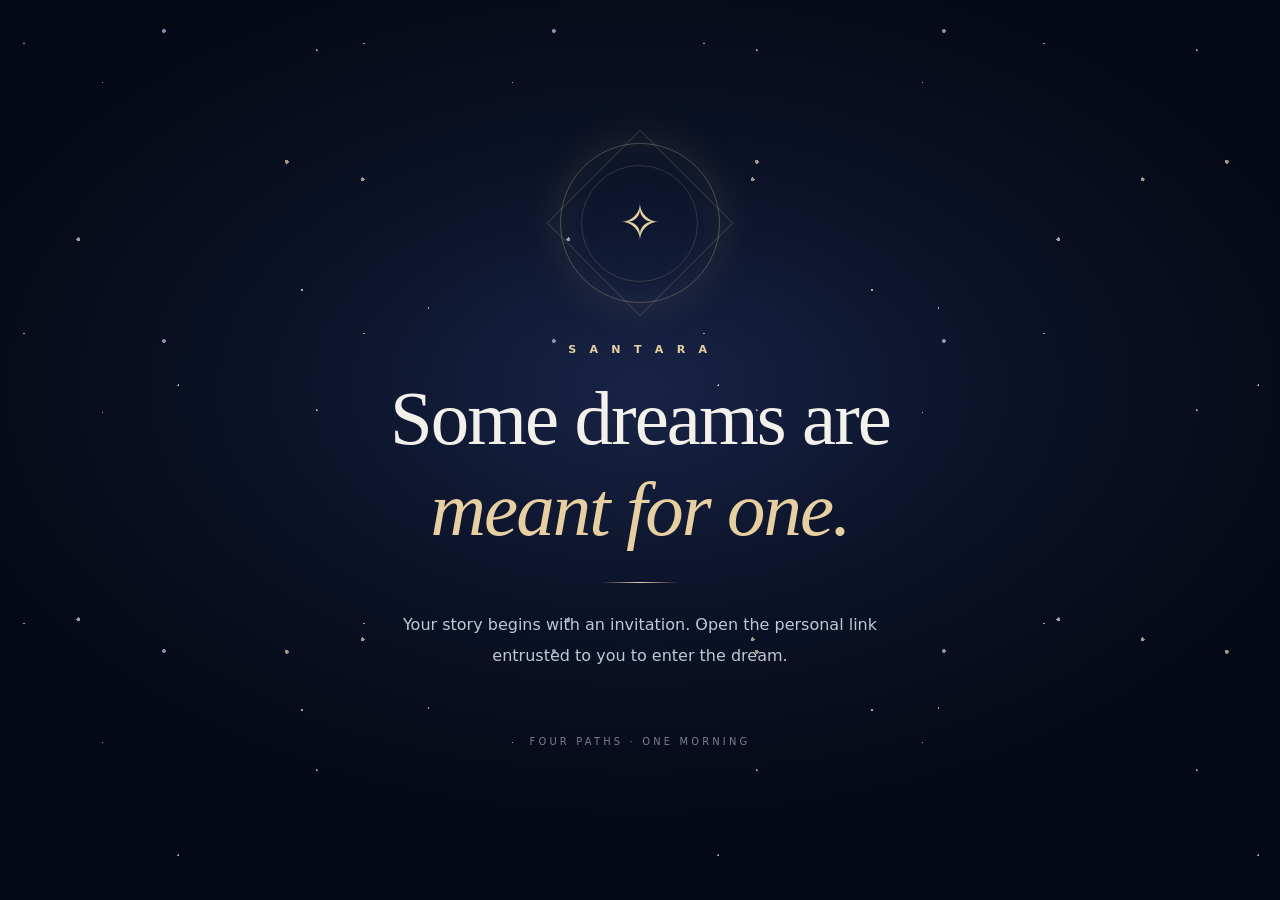
<file: index.html>
<!doctype html>
<html lang="en">
<head>
  <meta charset="utf-8">
  <meta name="viewport" content="width=device-width, initial-scale=1">
  <meta name="theme-color" content="#080d1a">
  <meta name="robots" content="noindex, nofollow">
  <meta name="description" content="Santara — a private invitation to a dream beyond the waking world.">
  <title>Santara · An Invitation</title>
  <link rel="stylesheet" href="./styles/site.css">
</head>
<body class="gate-page">
  <div class="stars" aria-hidden="true"></div>
  <main class="gate" aria-labelledby="gate-title">
    <div class="gate-mark" aria-hidden="true"><div class="gate-mark-inner">✧</div></div>
    <p class="eyebrow">S A N T A R A</p>
    <h1 id="gate-title">Some dreams are<br><em>meant for one.</em></h1>
    <div class="gold-rule" aria-hidden="true"></div>
    <p class="gate-copy">Your story begins with an invitation. Open the personal link entrusted to you to enter the dream.</p>
    <p class="gate-foot">FOUR PATHS · ONE MORNING</p>
  </main>
</body>
</html>
</file>
<file: styles/site.css>
/* Santara: original celestial visual-novel interface. No external assets required. */
:root {
  color-scheme: dark;
  --bg: #050915;
  --text: #f3f1ec;
  --muted: #a7b1c6;
  --gold: #e7cfa1;
  --accent: #d9cbff;
  --accent-rgb: 217, 203, 255;
  --serif: Georgia, "Times New Roman", serif;
  --sans: "Segoe UI", Inter, system-ui, sans-serif;
}
* { box-sizing: border-box; }
html { min-height: 100%; }
body {
  min-width: 320px;
  min-height: 100vh;
  min-height: 100dvh;
  margin: 0;
  color: var(--text);
  font-family: var(--sans);
  background: radial-gradient(ellipse 75% 65% at 50% 43%, #182346 0, #0b1226 40%, #050915 77%);
}
button { font: inherit; }
button:focus-visible { outline: 2px solid var(--gold); outline-offset: 5px; }
.hidden { display: none !important; }
.stars {
  pointer-events: none;
  position: fixed;
  inset: 0;
  background-image:
    radial-gradient(1px 1px at 7% 15%, #fcf4df 98%, transparent),
    radial-gradient(2px 2px at 16% 63%, #f2eaff 98%, transparent),
    radial-gradient(1px 1px at 25% 25%, #fff 98%, transparent),
    radial-gradient(1px 1px at 33% 82%, #fff 98%, transparent),
    radial-gradient(2px 2px at 42% 10%, #cfcfff 98%, transparent),
    radial-gradient(1px 1px at 53% 69%, #fff 98%, transparent),
    radial-gradient(2px 2px at 61% 33%, #f7e2c3 98%, transparent),
    radial-gradient(1px 1px at 72% 14%, #fff 98%, transparent),
    radial-gradient(1px 1px at 84% 77%, #fff 98%, transparent),
    radial-gradient(2px 2px at 93% 39%, #f8e5cb 98%, transparent);
  background-size: 340px 290px, 490px 380px, 410px 330px, 540px 470px, 390px 310px, 570px 420px, 470px 490px, 440px 360px, 510px 400px, 390px 460px;
  opacity: .65;
  animation: star-breathe 8s ease-in-out infinite alternate;
}
@keyframes star-breathe { from {opacity:.3} to {opacity:.8} }
.eyebrow {
  margin: 0;
  color: var(--gold);
  font-size: .69rem;
  font-weight: 700;
  letter-spacing: .43em;
  text-transform: uppercase;
}
.gold-rule {
  height: 1px;
  width: 78px;
  margin: 27px auto;
  background: linear-gradient(90deg, transparent, var(--gold), transparent);
}
.gate-page { display: grid; place-items: center; padding: 28px; }
.gate { position: relative; z-index: 1; max-width: 680px; text-align: center; }
.gate-mark {
  width: 160px;
  height: 160px;
  border: 1px solid #e7cfa14d;
  border-radius: 50%;
  display: grid;
  place-items: center;
  margin: 0 auto 40px;
  box-shadow: 0 0 45px #d9bc8020, inset 0 0 45px #f2deb010;
  animation: sigil-float 7s ease-in-out infinite;
}
.gate-mark::before, .gate-mark::after {
  content: "";
  position: absolute;
  width: 130px;
  height: 130px;
  border: 1px solid #e7cfa12b;
  transform: rotate(45deg);
}
.gate-mark::after { transform: rotate(0); width: 115px; height: 115px; border-radius: 50%; }
.gate-mark-inner { font: 50px var(--serif); color: var(--gold); }
.gate h1, .intro h1, .ending h1 {
  font: normal clamp(2.4rem, 6vw, 5rem)/1.18 var(--serif);
  letter-spacing: -.025em;
  margin: 18px 0;
}
.gate h1 em, .intro h1 em { font-weight: normal; color: var(--gold); }
.gate-copy, .intro-copy, .ending-copy {
  margin: auto;
  max-width: 500px;
  color: #c0c8d7;
  font-size: 1rem;
  line-height: 1.9;
}
.gate-foot { margin-top: 65px; color: #777f94; letter-spacing: .32em; font-size: .62rem; }
.experience { isolation: isolate; position: relative; min-height: 100vh; min-height: 100dvh; overflow: hidden; }
.experience::after {
  content: ""; position: fixed; inset: 0; pointer-events: none; z-index: -1;
  background: radial-gradient(ellipse 46% 55% at 50% 49%, rgba(var(--accent-rgb), .075), transparent 74%);
}
.hud {
  position: absolute;
  z-index: 12;
  inset: 30px 38px auto;
  display: flex;
  align-items: center;
  justify-content: space-between;
  gap: 18px;
}
.hud-brand { font: 700 .7rem var(--sans); letter-spacing: .4em; color: #eee0c8; }
.hud-chapter { color: #99a5bc; letter-spacing: .21em; font-size: .64rem; text-align: right; }
.stage {
  position: absolute;
  inset: 0;
  display: grid;
  place-items: center;
  pointer-events: none;
  transform: translateY(-7%);
}
.aura {
  position: absolute;
  width: min(54vw, 540px);
  height: min(54vw, 540px);
  min-width: 270px;
  min-height: 270px;
  border-radius: 50%;
  background: radial-gradient(circle, rgba(var(--accent-rgb), .14), rgba(var(--accent-rgb), .055) 33%, transparent 68%);
  filter: blur(16px);
  animation: star-breathe 5s ease-in-out infinite alternate;
}
.sacred {
  position: relative;
  width: min(47vw, 410px);
  height: min(47vw, 410px);
  min-width: 236px;
  min-height: 236px;
  display: grid;
  place-items: center;
  filter: drop-shadow(0 0 30px rgba(var(--accent-rgb), .25));
  animation: sigil-float 8s ease-in-out infinite;
}
@keyframes sigil-float { 0%,100% { transform: translateY(0) } 50% { transform: translateY(-14px) } }
.sacred-circle { position: absolute; border-radius: 50%; }
.sacred-circle.outer { inset: 5%; border: 1px solid rgba(var(--accent-rgb), .48); box-shadow: 0 0 48px rgba(var(--accent-rgb), .12), inset 0 0 30px rgba(var(--accent-rgb), .1); }
.sacred-circle.inner { inset: 20%; border: 1px solid rgba(231, 207, 161, .51); }
.sacred-geometry { position: absolute; width: 52%; height: 52%; border: 1px solid rgba(var(--accent-rgb), .42); transform: rotate(45deg); }
.sacred-geometry::after { content: ""; position: absolute; inset: 14%; border: 1px solid rgba(231,207,161,.35); }
.sacred-center { position: relative; color: #f2e9dc; font: normal clamp(4rem, 9vw, 7rem) var(--serif); text-shadow: 0 0 28px rgba(var(--accent-rgb), .6); }
.sacred-label { position: absolute; bottom: 3%; font-size: .65rem; letter-spacing: .45em; color: #e1d4bf; text-transform: uppercase; }
.vision-overlay { position: relative; z-index: 6; min-height: 100vh; min-height: 100dvh; display: grid; place-items: center; padding: 90px 22px 40px; }
.intro, .ending { max-width: 650px; text-align: center; animation: fade-in .8s ease both; }
@keyframes fade-in { from {opacity:0; transform: translateY(16px)} to {opacity:1; transform:translateY(0)} }
.intro h1 { max-width: 650px; margin-left:auto; margin-right:auto; }
.intro-name { color: var(--accent); font: normal clamp(1.2rem, 3vw, 1.65rem) var(--serif); margin: 20px 0 8px; }
.ornament { display:block; margin: 30px 0; color: #dfcda8; font: 1.5rem var(--serif); }
.action {
  display: inline-flex;
  align-items: center;
  justify-content: center;
  min-height: 49px;
  margin-top: 31px;
  padding: 14px 31px;
  border: 1px solid #d9c297;
  border-radius: 2px;
  color: #f8f0dd;
  background: rgba(30,39,63,.5);
  font-weight: 600;
  font-size: .72rem;
  letter-spacing: .19em;
  text-transform: uppercase;
  cursor: pointer;
  transition: background .2s, box-shadow .2s, transform .2s;
}
.action:hover { background: rgba(77,74,90,.58); box-shadow: 0 0 28px rgba(231,207,161,.12); transform:translateY(-1px); }
.intro-note { margin-top: 26px; color: #8996ae; font-size: .77rem; }
.dialogue-ui {
  position: absolute;
  z-index: 8;
  left: 50%;
  bottom: clamp(24px, 6vh, 75px);
  transform: translateX(-50%);
  width: min(840px, calc(100% - 42px));
}
.dialogue-panel {
  background: linear-gradient(115deg, rgba(15,24,44,.92), rgba(20,28,47,.84));
  border: 1px solid rgba(231,207,161,.35);
  border-top: 1px solid rgba(231,207,161,.63);
  box-shadow: 0 20px 70px #0008, inset 0 1px #ffffff09;
  backdrop-filter: blur(18px);
  padding: clamp(22px, 4vw, 35px) clamp(22px, 4.6vw, 43px) 22px;
  cursor: pointer;
  min-height: 206px;
}
.dialogue-speaker {
  display: block;
  color: #ebd5ac;
  font-size: .68rem;
  font-weight: 700;
  letter-spacing: .28em;
  text-transform: uppercase;
  margin-bottom: 16px;
}
.dialogue-text {
  color: #f2efe9;
  font: normal clamp(1.06rem, 2.3vw, 1.35rem)/1.75 var(--serif);
  min-height: 79px;
  white-space: pre-wrap;
  text-wrap: pretty;
}
.dialogue-text.narration { font-style: italic; color: #cdd6e5; }
.dialogue-bottom { display:flex; align-items:center; justify-content:space-between; gap:16px; min-height:28px; margin-top: 16px; }
.dialogue-hint { color: #96a1b7; font-size: .7rem; letter-spacing: .1em; }
.next-button {
  border: 0;
  background: transparent;
  color: var(--gold);
  cursor: pointer;
  letter-spacing: .15em;
  font-size: .73rem;
  font-weight: 700;
  padding: 7px 0 7px 15px;
}
.next-button:hover { color:#fff2d6; }
.choices { display: grid; gap: 10px; margin: 2px 0 16px; }
.choice {
  width: 100%; padding: 14px 17px;
  background: rgba(var(--accent-rgb), .055);
  color: #f4f0e7; border: 1px solid rgba(var(--accent-rgb), .32);
  text-align: left; cursor: pointer; transition: background .2s, border-color .2s;
  font: normal .92rem/1.5 var(--sans);
}
.choice:hover, .choice:focus-visible { background: rgba(var(--accent-rgb), .17); border-color: rgba(var(--accent-rgb), .72); }
.step-count { color:#7f8da8; font-size:.66rem; letter-spacing:.14em; }
.ending h1 { max-width:650px; }
.ending-starter { margin-top:28px; font-size: .76rem; letter-spacing:.2em; text-transform:uppercase; color:var(--gold); }
@media(max-width:600px) {
  .hud { inset: 21px 22px auto; }
  .hud-brand { font-size: .64rem; }
  .hud-chapter { font-size: .57rem; max-width: 140px; line-height: 1.5; }
  .stage { transform: translateY(-18%); }
  .sacred { width: 270px; height: 270px; }
  .vision-overlay { padding-top: 70px; }
  .dialogue-ui { bottom: 14px; width:calc(100% - 24px); }
  .dialogue-panel { padding: 23px 22px 16px; min-height: 205px; }
  .dialogue-text { min-height: 80px; font-size: 1.08rem; }
  .dialogue-hint { font-size: .62rem; }
  .gate-mark { width:130px; height:130px; }
}
@media (max-height:700px) {
  .stage { transform:translateY(-23%); }
  .sacred { width:245px; height:245px; min-width:220px; min-height:220px; }
  .dialogue-panel { min-height:185px; }
}
@media(prefers-reduced-motion: reduce) {
  *, *::before, *::after { animation:none !important; transition:none !important; scroll-behavior:auto !important; }
}

/* Chapter two: celestial staging, cinematic entrance, and readable transcript. */
.experience { --scene-glow: rgba(var(--accent-rgb), .14); }
.experience[data-voice="mystery"] { --scene-glow: rgba(170,184,239,.08); }
.experience[data-voice="arceus"] { --scene-glow: rgba(244,218,161,.26); }
.experience[data-voice="narration"] { --scene-glow: rgba(175,197,241,.045); }
.sky-veil {
  position: absolute; z-index: 0; inset: 0;
  pointer-events: none;
  background: radial-gradient(ellipse 70% 60% at 50% 47%, var(--scene-glow), transparent 72%);
  transition: background 1s ease;
}
.dream-curtain { position: fixed; inset: 0; z-index: 20; pointer-events: none; opacity: 0; background: #f6edd3; }
.experience.dream-entering .dream-curtain { animation: dream-enter 1650ms ease-out both; }
@keyframes dream-enter {
  0% { opacity: 0; background: #050915; }
  18% { opacity: 1; background: #050915; }
  37% { opacity: .94; background: #f6edd3; }
  66% { opacity: .30; background: #f6edd3; }
  100% { opacity: 0; background: #f6edd3; }
}
.experience .stage { transition: opacity 1s ease, filter 1s ease; }
.experience:not(.started) .stage { opacity: .4; filter: blur(4px); }
.experience.started .stage { opacity: 1; filter: none; }
.experience[data-voice="arceus"] .sacred {
  filter: drop-shadow(0 0 55px rgba(255,222,148,.47));
}
.light-column {
  position: absolute;
  width: min(18vw, 180px);
  height: 105vh;
  min-width: 85px;
  background: linear-gradient(180deg, transparent, rgba(224,211,255,.08) 20%, rgba(246,233,205,.14) 60%, transparent);
  filter: blur(25px);
  transform: translateY(-5%);
  opacity: .55;
  animation: column-pulse 6s ease-in-out infinite alternate;
}
@keyframes column-pulse { from { opacity: .18; transform: translateY(-7%) scaleX(.8) } to { opacity: .6; transform: translateY(-7%) scaleX(1.15) } }
.horizon-ring {
  position: absolute; top: 72%; left: 50%; width: min(80vw, 820px); height: 100px;
  transform: translateX(-50%) rotate(-2deg);
  border: 1px solid rgba(245,226,176,.25); border-radius: 50%;
  box-shadow: 0 0 55px rgba(238,216,160,.15), 0 0 110px rgba(238,216,160,.05);
}
.celestial-ring {
  position: absolute; width: min(60vw, 620px); aspect-ratio: 1;
  border: 1px solid rgba(231,207,161,.1); border-radius: 50%;
  box-shadow: inset 0 0 55px rgba(231,207,161,.03);
}
.ring-one { transform: rotateX(73deg) rotate(-18deg); }
.ring-two { transform: rotateY(67deg) rotate(22deg); border-color: rgba(var(--accent-rgb), .16); }
.hud-right { display: flex; align-items: end; flex-direction: column; gap: 13px; }
.hud-controls { display: none; flex-wrap: wrap; justify-content: end; gap: 7px; }
.experience.started .hud-controls { display: flex; }
.hud-button {
  appearance: none; color: #d2d9e9; padding: 8px 10px;
  font: 600 .61rem var(--sans); text-transform: uppercase; letter-spacing: .08em;
  background: #101a31bb; border: 1px solid #bdccdf3b; cursor: pointer;
}
.hud-button:hover { background: #27344d; border-color: #d9c6a171; color: #fff; }
.hud-button[aria-pressed="true"] { border-color: #e7cfa18a; color: #fbe6bd; }
.memory-dialog {
  width: min(700px, calc(100% - 32px)); max-height: min(80dvh, 740px);
  padding: 0; color: #f3f1ec; border: 1px solid #e7cfa183;
  background: linear-gradient(150deg, #17213b, #080f22 65%);
  box-shadow: 0 25px 90px #000e;
}
.memory-dialog::backdrop { background: #020611c9; backdrop-filter: blur(9px); }
.memory-header { display: flex; align-items: flex-start; justify-content: space-between; gap: 15px; border-bottom: 1px solid #dfc59733; padding: 25px clamp(22px, 5vw, 34px) 20px; }
.memory-header h2 { margin: 10px 0 0; font: normal clamp(1.45rem, 4vw, 2.1rem) var(--serif); color: #f5eddc; }
.memory-close { flex: 0 0 auto; border: 1px solid #dbccac54; background: #ffffff0c; color: #e7d5b4; font: 1.5rem var(--sans); cursor: pointer; height: 40px; width: 40px; }
.memory-lines { padding: 10px clamp(22px, 5vw, 34px); max-height: 50dvh; overflow: auto; }
.memory-entry { padding: 19px 0; border-bottom: 1px solid #dee4f015; }
.memory-entry:last-child { border-bottom: 0; }
.memory-speaker { color: #d9c297; font: 700 .63rem var(--sans); letter-spacing: .18em; text-transform: uppercase; }
.memory-text { margin: 10px 0 0; color: #e3e6ee; font: 1rem/1.7 var(--serif); }
.memory-help { padding: 0 clamp(22px, 5vw, 34px) 17px; color: #9da9bc; font: .72rem var(--sans); }
@media (max-width: 600px) {
  .hud-right { max-width: 69%; gap: 7px; }
  .hud-button { font-size: .55rem; padding: 7px; }
  .light-column { height: 90vh; }
  .horizon-ring { top: 68%; }
  .memory-lines { max-height: 55dvh; }
}
@media (prefers-reduced-motion: reduce) {
  .experience.dream-entering .dream-curtain { animation: none; }
  .experience .stage, .sky-veil { transition: none; }
}
</file>
